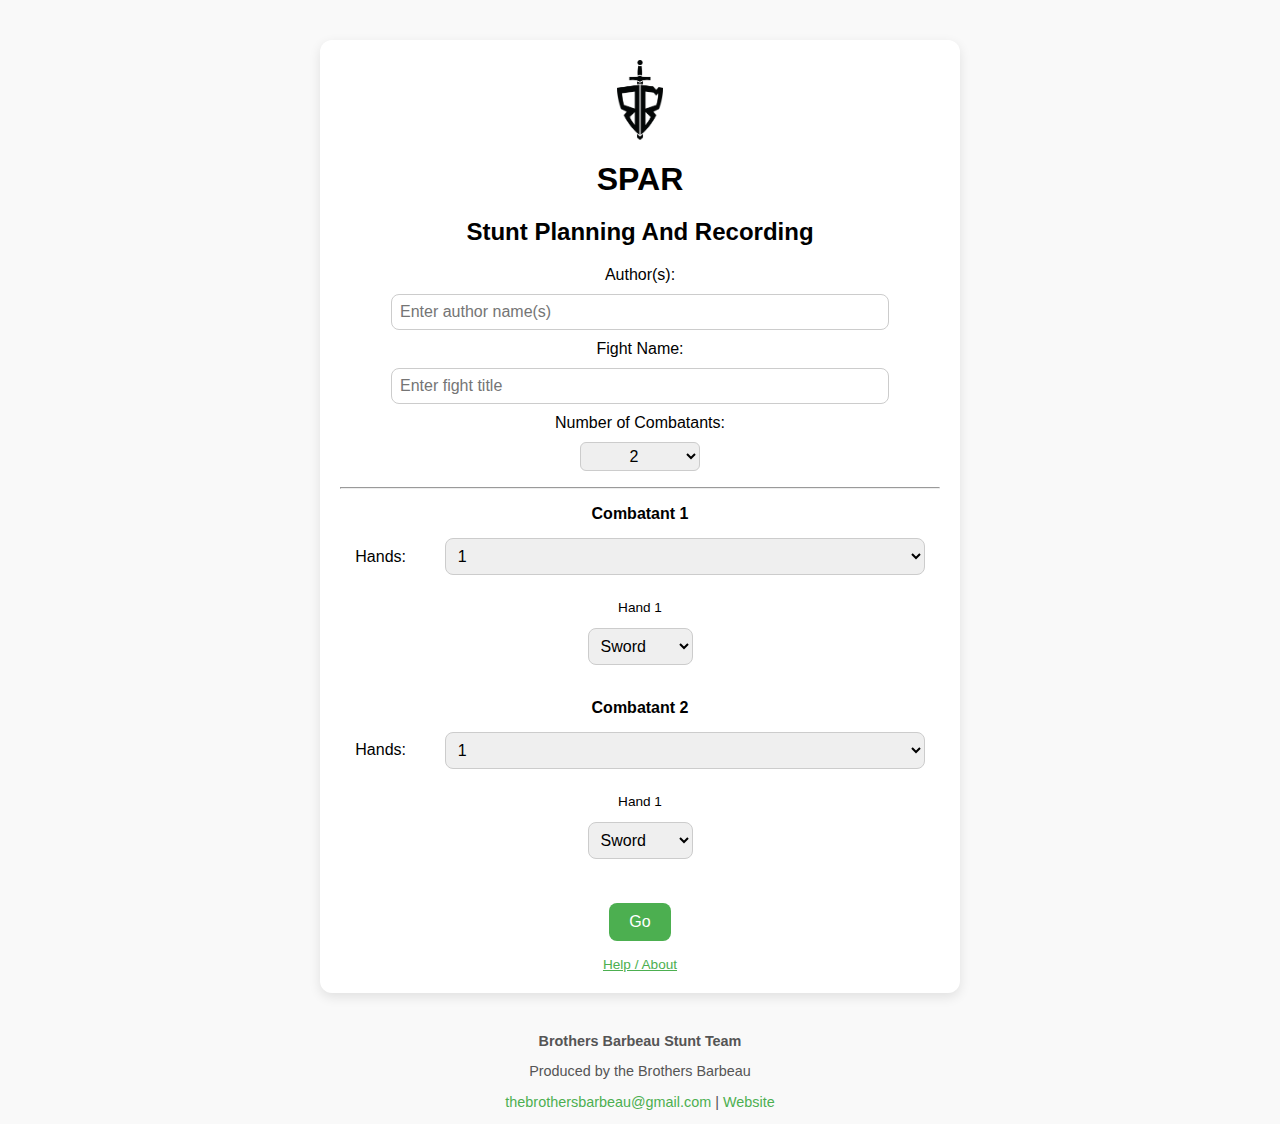
<file: index.html>
<!DOCTYPE html>
<html lang="en">
<head>
  <meta charset="UTF-8">
  <title>SPAR: Setup</title>
  <link rel="icon" href="favicon.png" type="image/png">
  <link rel="stylesheet" href="index.css">
</head>
<body>
<div class="container">
  <img src="BB_logo.png" class="logo" alt="Company Logo">

  <!-- Spreadsheet / Fight Options -->
  <h1>SPAR</h1>
  <h2>Stunt Planning And Recording</h2>

  <label for="author">Author(s):</label>
  <input type="text" id="author" placeholder="Enter author name(s)">

  <label for="fightName">Fight Name:</label>
  <input type="text" id="fightName" placeholder="Enter fight title">

  <label for="numFighters">Number of Combatants:</label>
  <!-- <input type="number" id="numFighters" min="2" max="5" value="2" onchange="updateFighterOptions()"> -->
  <select id="numFighters" onchange="updateFighterOptions()">
    <option value="2" selected>2</option>
    <option value="3">3</option>
    <option value="4">4</option>
    <option value="5">5</option>
  </select>


  <div id="fighterOptions"></div>

  <button class="primary" onclick="goToSpreadsheet()">Go</button>
  <!-- <button class="secondary" onclick="importSpreadsheet()">Import Spreadsheet</button> -->
   
  <div style="text-align: center; margin-top: 4px;">
    <a href="help.html" target="_blank" style="font-size: 0.85em; text-decoration: underline; color: #4CAF50;">
      Help / About
    </a>
  </div>

</div>

<!-- Footer / Attribution -->
<footer class="footer">
  <p><strong>Brothers Barbeau Stunt Team</strong></p>
  <p>Produced by the Brothers Barbeau</p>
  <p>
    <a href="mailto:thebrothersbarbeau@gmail.com">thebrothersbarbeau@gmail.com</a> |
    <a href="https://bbstunts.com" target="_blank">Website</a>
  </p>
</footer>

<script src="index.js"></script>
</body>
</html>
</file>
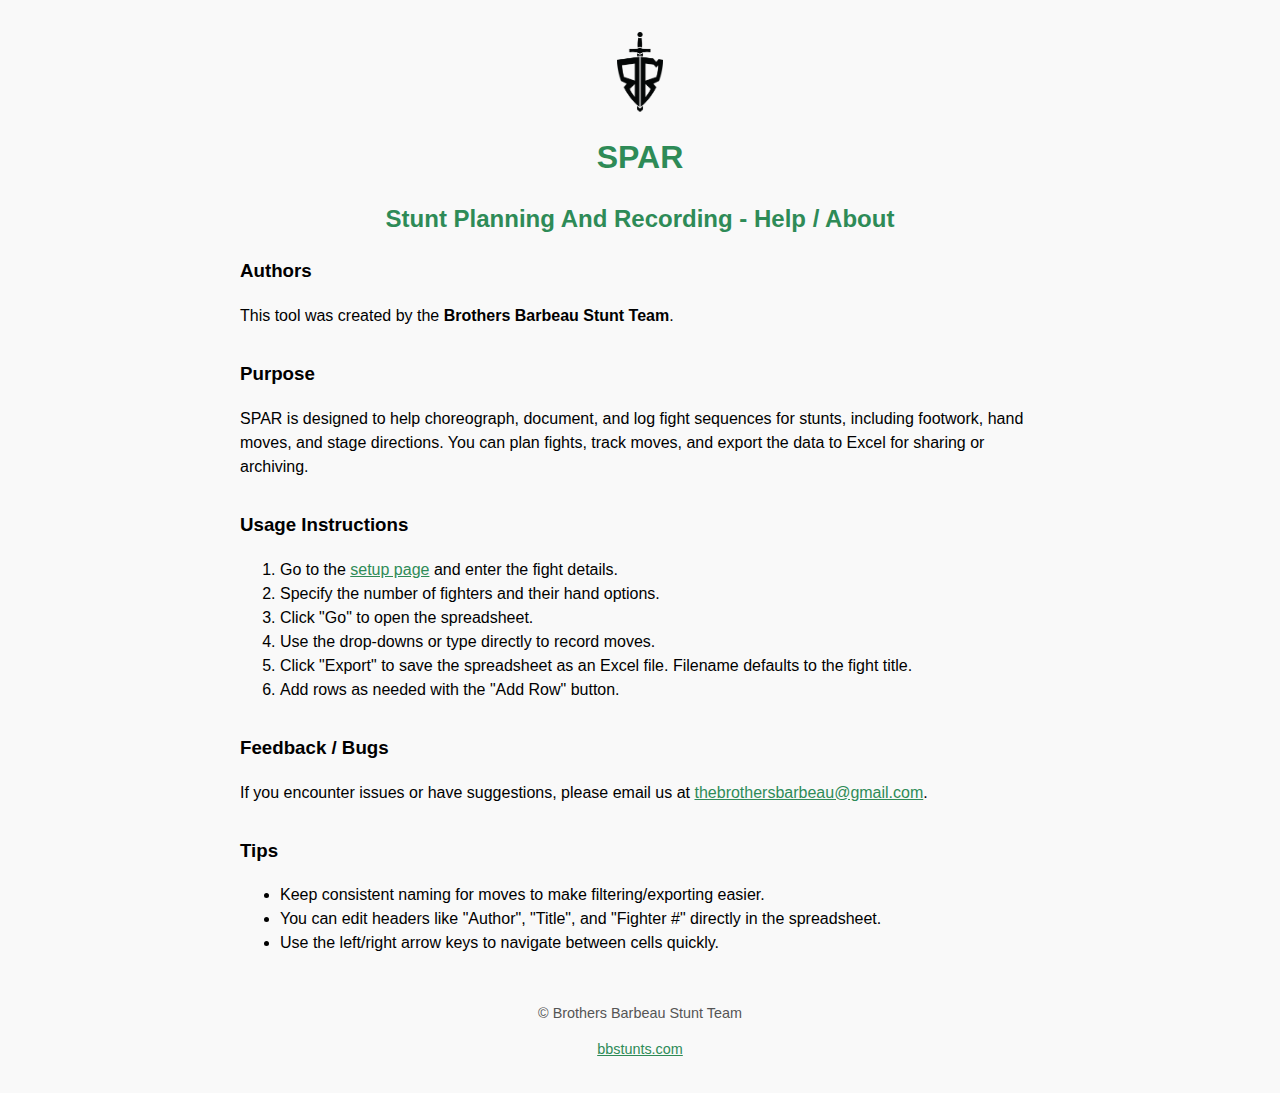
<file: help.html>
<!DOCTYPE html>
<html lang="en">
<head>
  <meta charset="UTF-8">
  <title>SPAR Help / About</title>
  <link rel="stylesheet" href="index.css">
  <style>
    body {
      font-family: Arial, sans-serif;
      max-width: 800px;
      margin: 2rem auto;
      padding: 0 1rem;
      line-height: 1.5;
    }
    h1, h2 {
      text-align: center;
      color: #2e8b57; /* match your hyperlinks */
    }
    a {
      color: #2e8b57; /* same green */
      text-decoration: underline;
    }
    section {
      margin-bottom: 2rem;
    }
    footer {
      text-align: center;
      margin-top: 3rem;
      font-size: 0.9rem;
      color: #555;
    }
  </style>
</head>
<body>

  <img src="BB_logo.png" alt="Brothers Barbeau Logo" style="display: block; margin: 0 auto; height: 80px;">

  <h1>SPAR</h1>
  <h2>Stunt Planning And Recording - Help / About</h2>

  <section>
    <h3>Authors</h3>
    <p>This tool was created by the <strong>Brothers Barbeau Stunt Team</strong>.</p>
  </section>

  <section>
    <h3>Purpose</h3>
    <p>SPAR is designed to help choreograph, document, and log fight sequences for stunts, including footwork, hand moves, and stage directions. You can plan fights, track moves, and export the data to Excel for sharing or archiving.</p>
  </section>

  <section>
    <h3>Usage Instructions</h3>
    <ol>
      <li>Go to the <a href="index.html">setup page</a> and enter the fight details.</li>
      <li>Specify the number of fighters and their hand options.</li>
      <li>Click "Go" to open the spreadsheet.</li>
      <li>Use the drop-downs or type directly to record moves.</li>
      <li>Click "Export" to save the spreadsheet as an Excel file. Filename defaults to the fight title.</li>
      <li>Add rows as needed with the "Add Row" button.</li>
    </ol>
  </section>

  <section>
    <h3>Feedback / Bugs</h3>
    <p>If you encounter issues or have suggestions, please email us at <a href="mailto:thebrothersbarbeau@gmail.com">thebrothersbarbeau@gmail.com</a>.</p>
  </section>

  <section>
    <h3>Tips</h3>
    <ul>
      <li>Keep consistent naming for moves to make filtering/exporting easier.</li>
      <li>You can edit headers like "Author", "Title", and "Fighter #" directly in the spreadsheet.</li>
      <li>Use the left/right arrow keys to navigate between cells quickly.</li>
    </ul>
  </section>

  <footer>
    <p>© Brothers Barbeau Stunt Team</p>
    <p><a href="https://bbstunts.com" target="_blank">bbstunts.com</a></p>
  </footer>

</body>
</html>
</file>
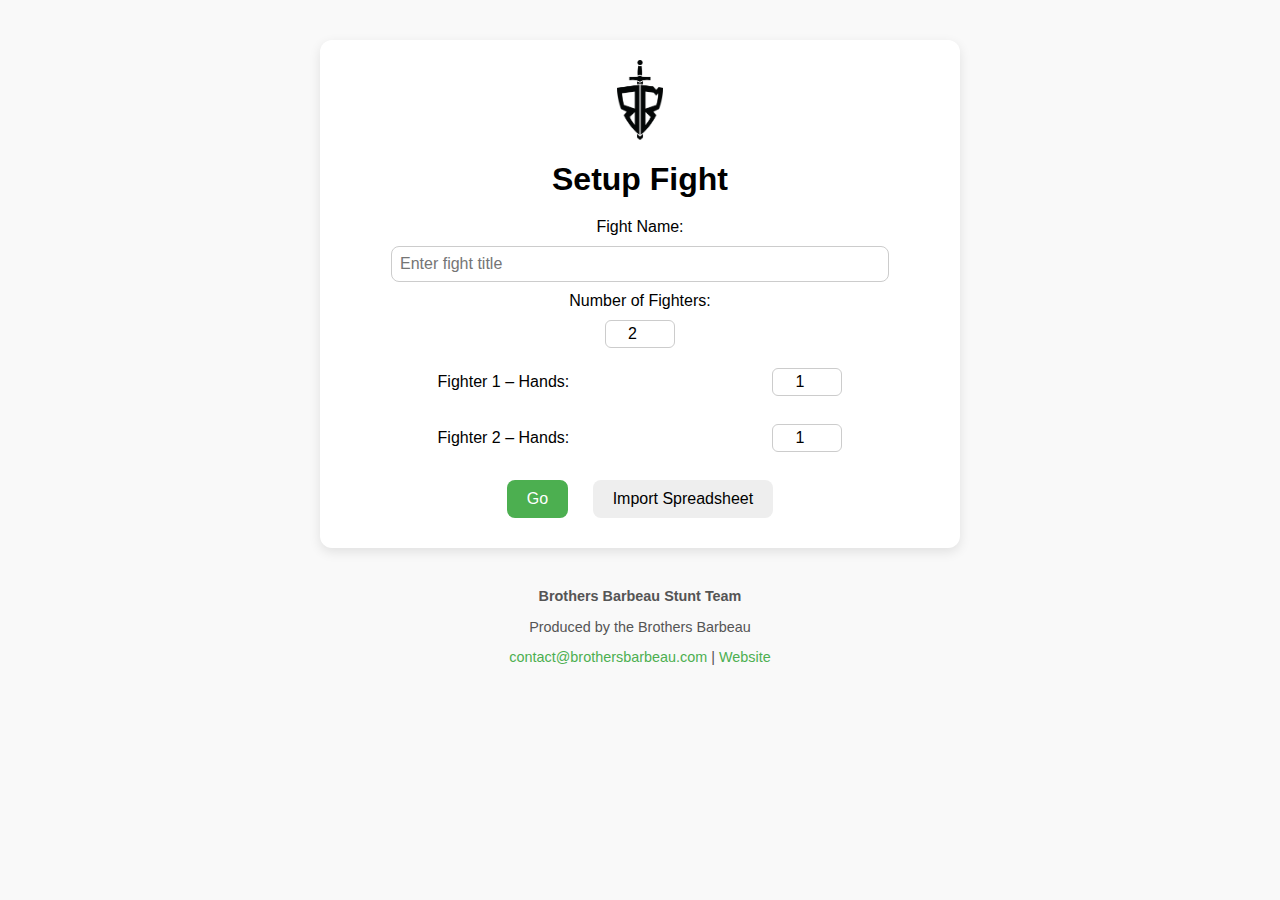
<file: home.html>
<!DOCTYPE html>
<html lang="en">
<head>
  <meta charset="UTF-8">
  <title>Fight Setup</title>
  <link rel="stylesheet" href="home.css">
</head>
<body>
<div class="container">
  <img src="resources/BB_logo.png" class="logo" alt="Company Logo">
  <h1>Setup Fight</h1>

    <label for="fightName">Fight Name:</label>
    <input type="text" id="fightName" placeholder="Enter fight title">

    <label for="numFighters">Number of Fighters:</label>
    <input type="number" id="numFighters" min="2" max="5" value="2" onchange="updateFighterOptions()">

    <div id="fighterOptions"></div>


    <div id="fighterOptions"></div>

    <button class="primary" onclick="goToSpreadsheet()">Go</button>
    <button class="secondary">Import Spreadsheet</button>
  </div>

  <!-- Footer / Attribution -->
  <footer class="footer">
    <p><strong>Brothers Barbeau Stunt Team</strong></p>
    <p>Produced by the Brothers Barbeau</p>
    <p>
      <a href="mailto:contact@brothersbarbeau.com">contact@brothersbarbeau.com</a> | 
      <a href="https://bbstunts.com" target="_blank">Website</a>
    </p>
  </footer>

  <script src="home.js"></script>
</body>
</html>
</file>
<file: index.css>
/* FOOTER */
.footer {
  margin-top: 30px;
  text-align: center;
  font-size: 0.9rem;
  color: #555;
}

.footer a {
  color: #4CAF50;
  text-decoration: none;
}

.footer a:hover {
  text-decoration: underline;
}
/* FOOTER --> END */

/* FIGHT OPTIONS */
.fighter-option {
  /* display: flex; */
  align-items: center;
  min-width: 120px;
  margin: 8px 0;
  gap: 8px;
}

.fighter-option input[type="number"],
#numFighters {
  width: 60px;
  min-width: 120px;
  padding: 4px;
  border: 1px solid #ccc;
  border-radius: 6px;
  text-align: center;
}
/* FIGHT OPTIONS --> END*/


body {
  font-family: Arial, sans-serif;
  background: #f9f9f9;
  margin: 0;
  padding: 0;
}

.container {
  max-width: 600px;
  margin: 40px auto;
  padding: 20px;
  background: #fff;
  border-radius: 12px;
  box-shadow: 0 4px 12px rgba(0,0,0,0.1);
  text-align: center;
}

.logo {
  display: block;
  max-height: 80px;
  max-width: 100%;
  margin: 0 auto 10px auto; /* center horizontally, margin bottom 10px */
}

h1 { margin-bottom: 20px; }

label, input, select {
  display: block;  /* keep inputs and labels block */
  margin: 10px auto;
  font-size: 1rem;
}

input, select {
  padding: 8px;
  width: 80%;
  border: 1px solid #ccc;
  border-radius: 8px;
}

/* BUTTONs */
button {
  margin: 10px;
  padding: 10px 20px;
  border: none;
  border-radius: 8px;
  cursor: pointer;
  font-size: 1rem;
}

button.primary { background: #4CAF50; color: white; }
button.secondary { background: #eee; }
/* BOTTONs --> END */

/* footer {
  margin-top: 20px;
  font-size: 0.9rem;
  color: #555;
} */

/* HEADER */
.app-header {
  display: flex;
  align-items: center;
  justify-content: space-between;
  background: #fff;
  padding: 10px 20px;
  box-shadow: 0 4px 10px rgba(0,0,0,0.1);
  margin-bottom: 20px;
}
.app-header img { max-height: 50px; }
.app-header h2 { margin: 0; }
/* HEADER --> END */
</file>
<file: home.css>
.footer {
  margin-top: 30px;
  text-align: center;
  font-size: 0.9rem;
  color: #555;
}

.footer a {
  color: #4CAF50;
  text-decoration: none;
}

.footer a:hover {
  text-decoration: underline;
}

/* Keep fighters inline */
.fighter-option {
  display: flex;
  align-items: center;
  margin: 8px 0;
  gap: 8px;
}

.fighter-option input[type="number"],
#numFighters {
  width: 60px;
  padding: 4px;
  border: 1px solid #ccc;
  border-radius: 6px;
  text-align: center;
}

body {
  font-family: Arial, sans-serif;
  background: #f9f9f9;
  margin: 0;
  padding: 0;
}

.container {
  max-width: 600px;
  margin: 40px auto;
  padding: 20px;
  background: #fff;
  border-radius: 12px;
  box-shadow: 0 4px 12px rgba(0,0,0,0.1);
  text-align: center;
}

.logo {
  display: block;
  max-height: 80px;
  max-width: 100%;
  margin: 0 auto 10px auto; /* center horizontally, margin bottom 10px */
}

h1 { margin-bottom: 20px; }

label, input, select {
  display: block;  /* keep inputs and labels block */
  margin: 10px auto;
  font-size: 1rem;
}

input, select {
  padding: 8px;
  width: 80%;
  border: 1px solid #ccc;
  border-radius: 8px;
}


button {
  margin: 10px;
  padding: 10px 20px;
  border: none;
  border-radius: 8px;
  cursor: pointer;
  font-size: 1rem;
}

button.primary { background: #4CAF50; color: white; }
button.secondary { background: #eee; }

footer {
  margin-top: 20px;
  font-size: 0.9rem;
  color: #555;
}

/* Header */
.app-header {
  display: flex;
  align-items: center;
  justify-content: space-between;
  background: #fff;
  padding: 10px 20px;
  box-shadow: 0 4px 10px rgba(0,0,0,0.1);
  margin-bottom: 20px;
}
.app-header img { max-height: 50px; }
.app-header h2 { margin: 0; }

/* Spreadsheet Table */
.spreadsheet-container {
  padding: 20px;
}

table {
  border-collapse: collapse;
  width: 100%;
  text-align: center;
  background: #fff;
  box-shadow: 0 4px 10px rgba(0,0,0,0.05);
}

th, td {
  border: 1px solid #ccc;
  padding: 12px;
  min-width: 80px;
}

th { background: #f4f4f4; }

.table-title {
  font-size: 1.5em;
  font-weight: bold;
  text-align: center;
}
</file>
